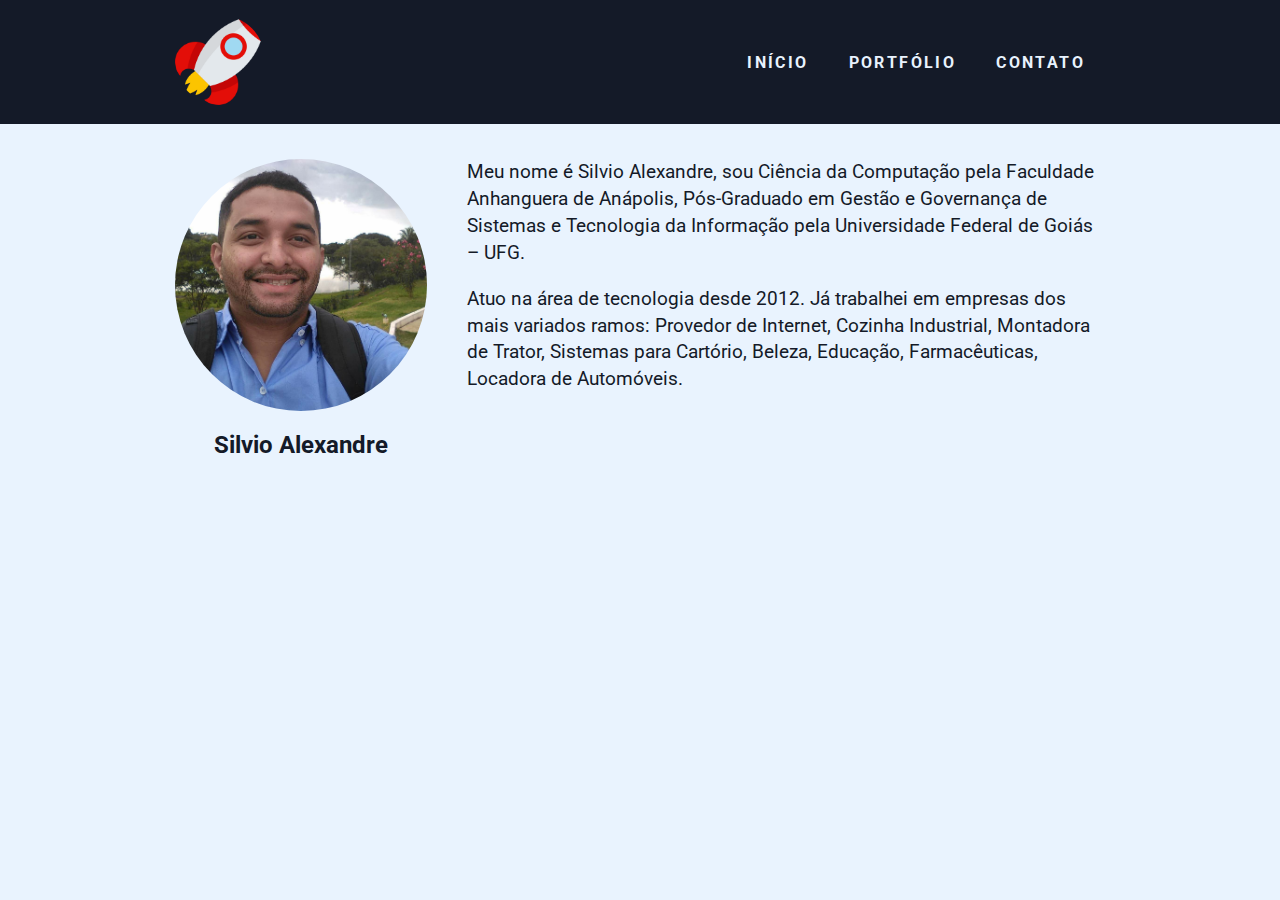
<file: index.html>
<!DOCTYPE html>
<html lang="pt-br">
    <head>
        <meta charset="UTF-8">
        <meta name="viewport" content="width=device-width, initial-scale=1.0">
        <meta http-equiv="X-UA-Compatible" content="ie=edge">
        <title>Home</title>

        <link href="https://fonts.googleapis.com/css?family=Roboto:400,700&display=swap" rel="stylesheet">
        <link rel="stylesheet" href="./css/style.css">
     
    </head>
    <body>
        <header>
            <div class="container">
                <a href="https://silvioalexandreos.github.io" class="branch"><img src="./img/Foguete1.png" alt="Foguete não tem ré" title="Foguete não tem ré"></a>
                <nav class="menu">
                    <ul>
                        <li><a class="menu-link" href="index.html">Início</a></li>
                        <li><a class="menu-link" href="porrtfolio.html">Portfólio</a></li>
                        <li><a class="menu-link" href="contato.html">Contato</a></li>
                    </ul>
                </nav>
            </div>
        </header>

        <main class="container">
            <article class="super-card">
                <section class="super-card-img">
                    <img src="./img/silvioalexandreos.jpg" alt="Foto do Silvio Alexandre", title="Silvio Alexandre">
                    <h2>Silvio Alexandre</h2>
                </section>
                <section class="super-card-text">
                    <p>
                        Meu nome é Silvio Alexandre, sou Ciência da Computação pela 
                        Faculdade Anhanguera de Anápolis, Pós-Graduado em Gestão e Governança de Sistemas 
                        e Tecnologia da Informação pela Universidade Federal de Goiás – UFG.
                    </p>
                    <p>
                        Atuo na área de tecnologia desde 2012.
                        Já trabalhei em empresas dos mais variados ramos: Provedor de Internet, 
                        Cozinha Industrial, Montadora de Trator, Sistemas para Cartório, Beleza, 
                        Educação, Farmacêuticas, Locadora de Automóveis. 

                    </p>
                </section>
            </article>
        </main>
    </body>
</html>
</file>
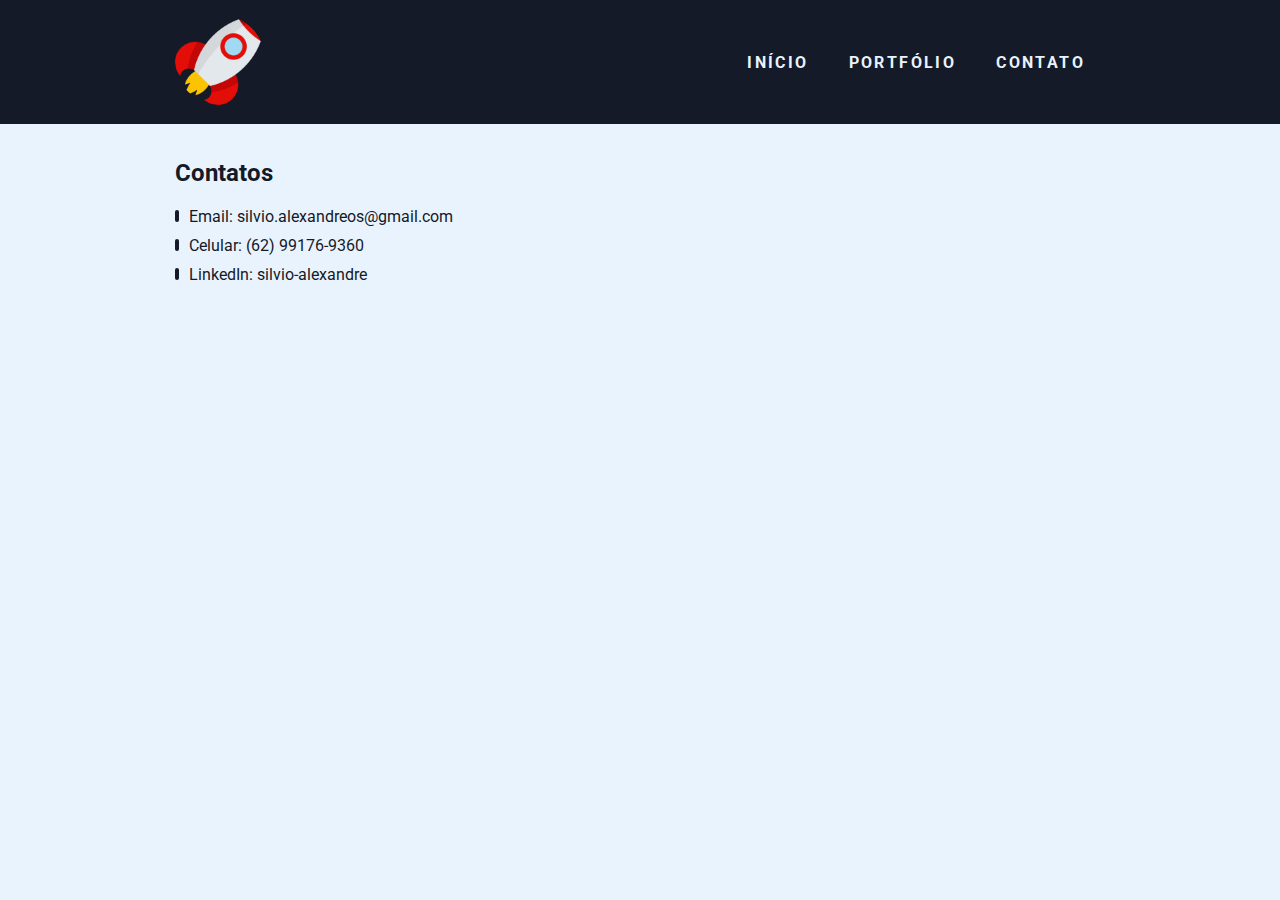
<file: contato.html>
<!DOCTYPE html>
<html lang="pt-br">
    <head>
        <meta charset="UTF-8">
        <meta name="viewport" content="width=device-width, initial-scale=1.0">
        <meta http-equiv="X-UA-Compatible" content="ie=edge">
        <title>Home</title>

        <link href="https://fonts.googleapis.com/css?family=Roboto:400,700&display=swap" rel="stylesheet">
        <link rel="stylesheet" href="./css/style.css">
     
    </head>
    <body>
        <header>
            <div class="container">
                <a href="https://silvioalexandreos.github.io" class="branch"><img src="./img/Foguete1.png" alt="Foguete não tem ré" title="Foguete não tem ré"></a>
                <nav class="menu">
                    <ul>
                        <li><a class="menu-link" href="index.html">Início</a></li>
                        <li><a class="menu-link" href="porrtfolio.html">Portfólio</a></li>
                        <li><a class="menu-link" href="contato.html">Contato</a></li>
                    </ul>
                </nav>
            </div>
        </header>

        <main class="container">
            <article>
                <h2 class="sub-title">Contatos</h2>
                <ul>
                    <li class="li-ornament"><a class="contact-link" href="silvio.alexandreos@gmail.com">Email: silvio.alexandreos@gmail.com</a class="contato-link"></li>
                    <li class="li-ornament"><a class="contact-link" href="https://api.whatsapp.com/send?phone=5562991769360">Celular: (62) 99176-9360</a></li>
                    <li class="li-ornament"><a class="contact-link" href="https://www.linkedin.com/in/silvio-alexandre/">LinkedIn: silvio-alexandre</a></li>
                </ul>
            </article>
        </main>
    </body>
</html>
</file>
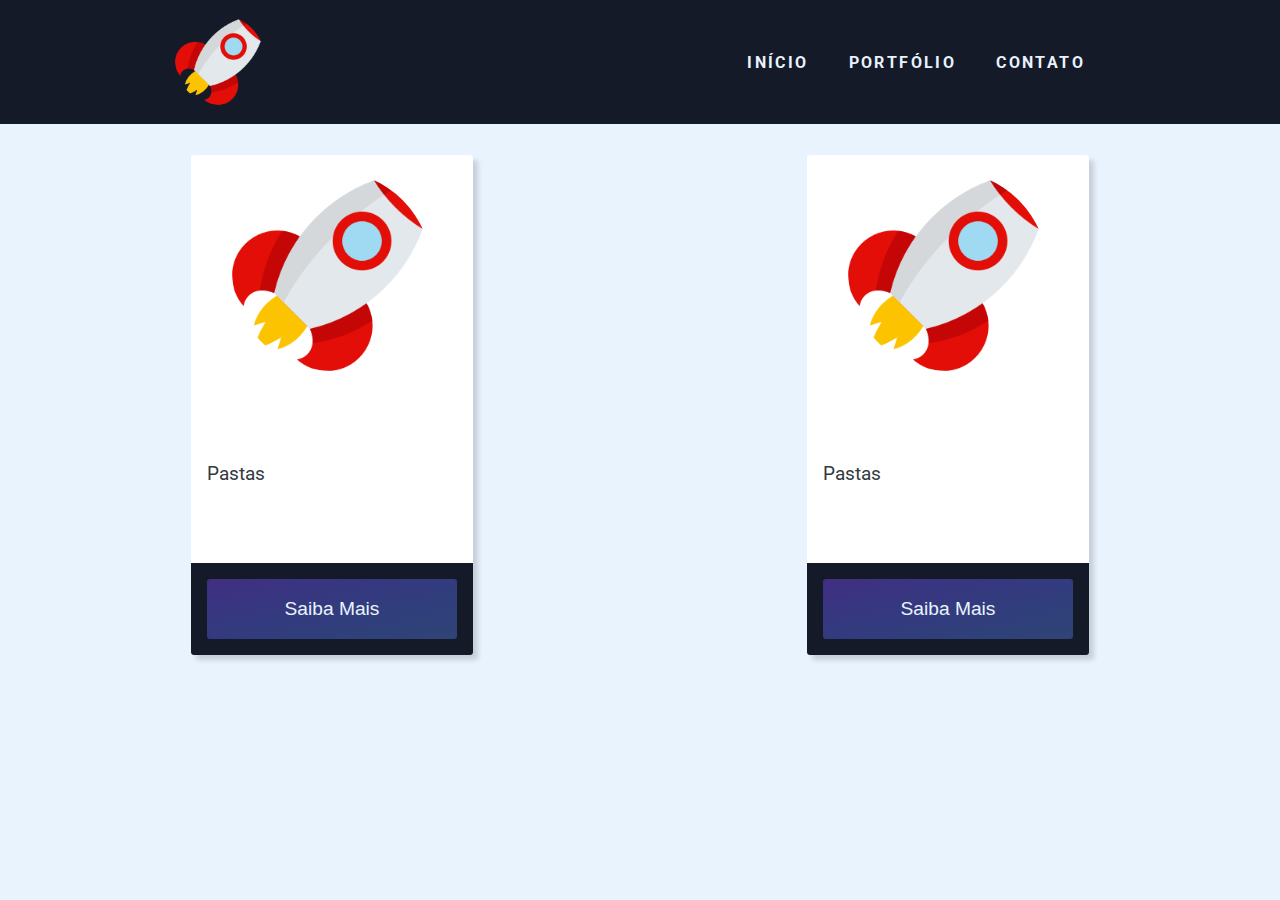
<file: porrtfolio.html>
<!DOCTYPE html>
<html lang="pt-br">
    <head>
        <meta charset="UTF-8">
        <meta name="viewport" content="width=device-width, initial-scale=1.0">
        <meta http-equiv="X-UA-Compatible" content="ie=edge">
        <title>Home</title>

        <link href="https://fonts.googleapis.com/css?family=Roboto:400,700&display=swap" rel="stylesheet">
        <link rel="stylesheet" href="./css/style.css">

     
    </head>
    <body>
        <header>
            <div class="container">
                <a href="" class="branch"><img src="./img/Foguete1.png" alt="Minha logo" title="Nome da minha logo"></a>
                <nav class="menu">
                    <ul>
                        <li><a class="menu-link" href="index.html">Início</a></li>
                        <li><a class="menu-link" href="porrtfolio.html">Portfólio</a></li>
                        <li><a class="menu-link" href="contato.html">Contato</a></li>
                    </ul>
                </nav>
            </div>
        </header>

        <main class="container">
            <section class="card">
                <div class="card-img">
                    <div class="img-body"><img src="./img/Foguete1.png" alt="Portfólio 1" title="Portfólio 1"></div>
                </div>
        
                <div class="card-body">
                    <p>
                        Pastas
                    </p>
                </div>
        
                <div class="card-button">
                    <button>Saiba mais</button>
                </div>
            </section>
        
            <section class="card">
                <div class="card-img">
                    <div class="img-body"><img src="./img/Foguete1.png" alt="Portfólio 2" title="Portfólio 2"></div>
                </div>
        
                <div class="card-body">
                    <p>
                        Pastas
                    </p>
                </div>
        
                <div class="card-button">
                    <button>Saiba mais</button>
                </div>
            </section>
        </main>
    </body>
</html>
</file>
<file: css/style.css>
* {
    margin: 0;
    padding: 0;
    box-sizing: border-box;
    list-style: none;
    text-decoration: none;
}

a {color: #FFF;}

img{max-width: 100%;}

p {font-size: 1.2em; line-height: 1.4em; color: #141A28;}

h2 {color: #141A28;}

.container {
    width: 960px;
    margin: 0 auto;
    padding: 15px;
    display: flex;
    justify-content: space-between;
    align-items: center;
}

html, body {
    width: 100%;
    height: 100%;
}

body {
    font-family: 'Roboto', sans-serif;
    font-size: 16px;
    background-color: #E9F3FE;
}

header {
    width: 100%;
    background-color: #141A28;
}

.branch, .branch img {
    width: 90px;
    border-radius: 50%;
}

.menu ul { 
    display: flex;
    justify-content: space-between;
}

.menu .menu-link {
    display: block;
    margin: 10px;
    padding: 10px;
    color: #E9F3FE;
    font-weight: bold;
    text-transform: uppercase;
    letter-spacing: .15em;
    transition: all .3s ease-in-out;
}

.menu .menu-link:hover {opacity: .75;}


main {width: 100%;}

.super-card {
    width: 100%;
    display: flex;
    margin-top: 20px;
}

.super-card-img, 
.super-card-img img {
    width: 800px;
    border-radius: 50%;
    display: flex;
    flex-direction: column;
    justify-content: center;
    align-items: center;
}

.super-card-img h2 {margin-top: 20px;}

.super-card-text {margin-left: 40px;}

.super-card-text p + p {margin-top: 1em;}


.card {
    max-width: 350px;
    min-height: 500px;
    border-radius: 3px;
    margin: 1em;
    background-color: #FFF;
    box-shadow: 5px 5px 5px 0px rgba(0, 0, 0, .15);
    transition: all .3s ease-in-out;
    display: flex;
    flex-direction: column;
    justify-content: space-between;
}

.card:hover { box-shadow: 30px 30px 5px 0px rgba(0, 0, 0, .15); }

.card-img { padding: 1em; }

.img-body,
.img-body img {
    width: 200px;
    display: table;
    margin: 0 auto; 
    border-radius: 50%;
}

.card-body { padding: 1em; }
.card-body p {
    color: #343A40;
    line-height: 1.4em;
}

.card-body p + p { margin-top: .5em;}

.card-button {
    width: 100%;
    border-bottom-left-radius: 3px;
    border-bottom-right-radius: 3px;
    padding: 1em;
    background-color: #141A28;
    display: flex;
    justify-content: center;
}

.card-button button {
    width: 250px;
    padding: 1em;
    border: none;
    border-radius: 3px;
    background-image: linear-gradient(to right bottom, #412e82, #393581, #333b7e, #2f407a, #2f4475);
    color: #E9F3FE;
    font-size: 1.2em;
    text-transform: capitalize;
    transition: all .3s ease-in-out;
}

.card-button button:hover {
    cursor: pointer;
    opacity: .75;
}

.sub-title {margin: 20px auto;}

.li-ornament { margin: 10px 0; }

.li-ornament::before {
    content: "";
    display: inline-block;
    width: 4px;
    height: 12px;
    margin-right: 10px;
    background-color: #141A28;
    border-radius: 5px;
}
.contact-link {color: #141A28;}

.map {
    margin: 20px 0;
}
</file>
